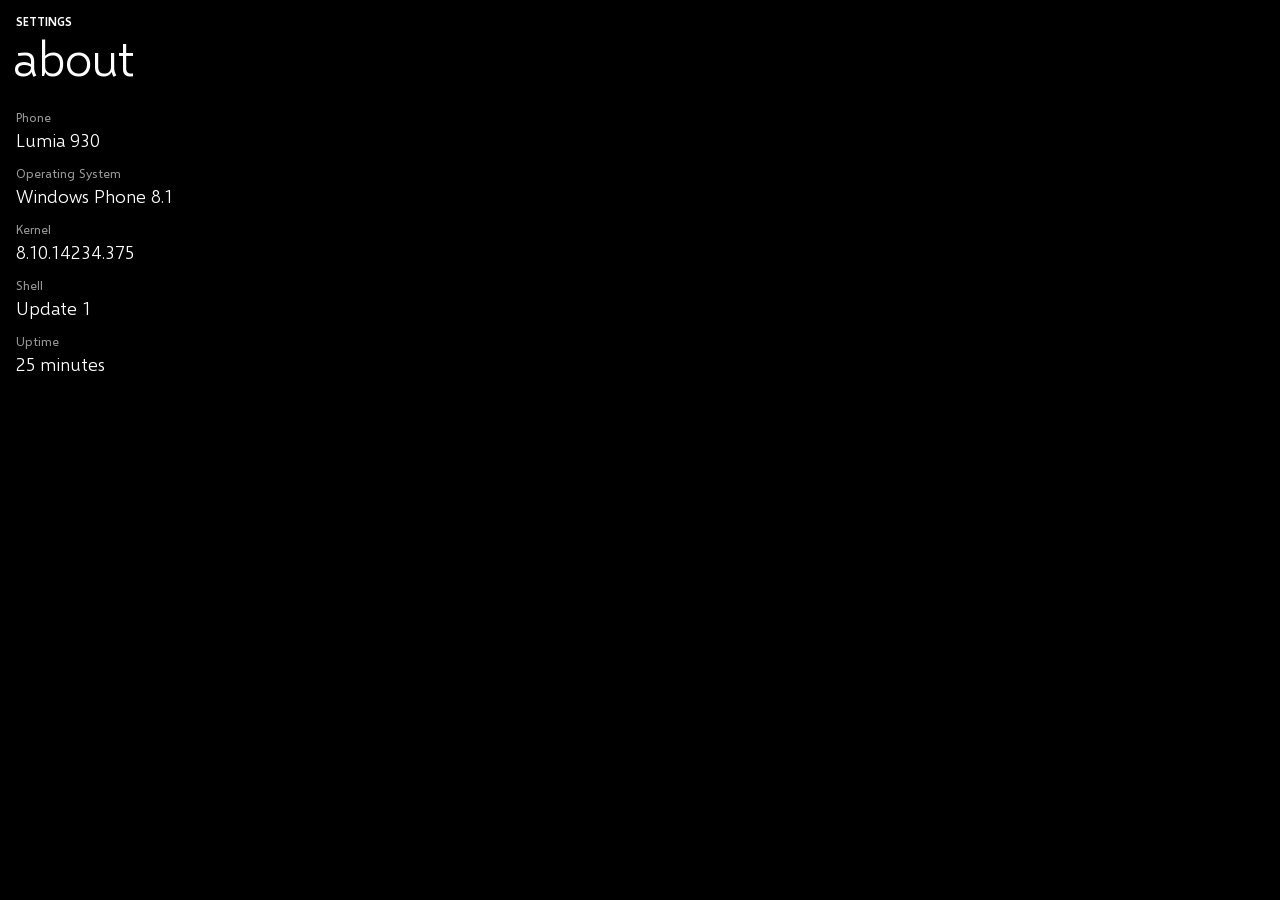
<file: examples/about/index.html>
<!doctype html><meta charset=utf-8><link rel=stylesheet href="../../kit/metro.css">
<div class=m-page><div class=m-caps>Settings</div><div class=m-title>about</div>
<div class=m-body>
<div class=m-pair><div class=m-caption>Phone</div><div class=v>Lumia 930</div></div>
<div class=m-pair><div class=m-caption>Operating System</div><div class=v>Windows Phone 8.1</div></div>
<div class=m-pair><div class=m-caption>Kernel</div><div class=v>8.10.14234.375</div></div>
<div class=m-pair><div class=m-caption>Shell</div><div class=v>Update 1</div></div>
<div class=m-pair><div class=m-caption>Uptime</div><div class=v>25 minutes</div></div>
</div></div>
</file>
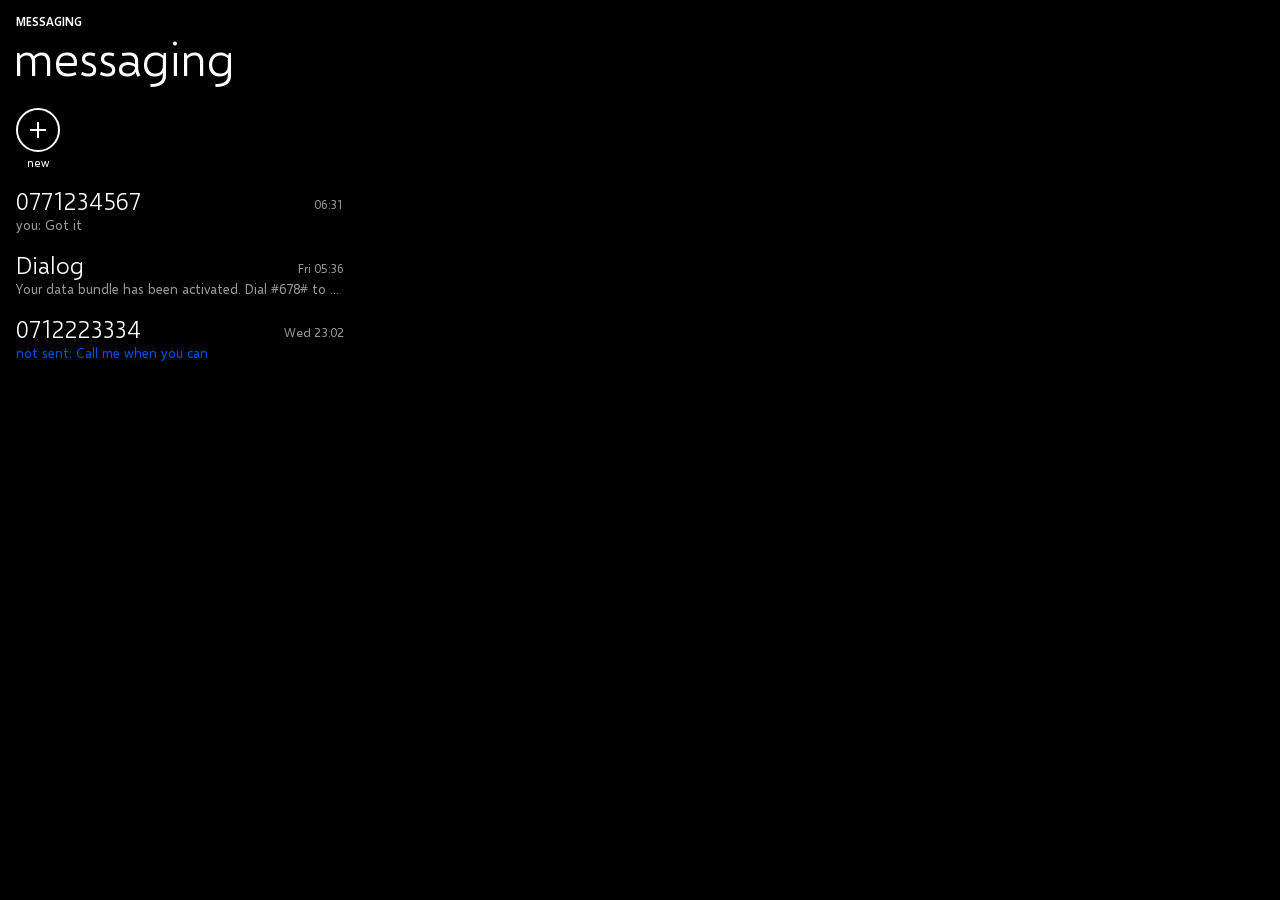
<file: examples/messages-threads/index.html>
<!doctype html><meta charset=utf-8>
<title>messaging</title>
<link rel=stylesheet href="../../kit/metro.css">
<style>
.t{position:absolute;left:16px;width:328px;height:64px}
.t .n{position:absolute;left:0;top:0;font-size:24px;font-weight:350;white-space:nowrap}
.t .w{position:absolute;right:0;top:12px;font-size:12.5px;color:var(--grey)}
.t .p{position:absolute;left:0;top:31px;width:328px;font-size:13.5px;color:var(--grey);white-space:nowrap;overflow:hidden;text-overflow:ellipsis}
.t .p.err{color:var(--accent)}
.plus{position:relative}.plus::before,.plus::after{content:"";position:absolute;background:#fff;left:50%;top:50%}
.plus::before{width:16px;height:2px;margin:-1px 0 0 -8px}.plus::after{width:2px;height:16px;margin:-8px 0 0 -1px}
</style>
<div class="m-page">
 <div class="m-caps">messaging</div>
 <div class="m-title">messaging</div>
 <div class="m-round" style="position:absolute;left:4px;top:108px"><div class="ring"><span class="plus"></span></div>new</div>
 <div class="t" style="top:184px"><div class="n">0771234567</div><div class="w">06:31</div><div class="p">you: Got it</div></div>
 <div class="t" style="top:248px"><div class="n">Dialog</div><div class="w">Fri 05:36</div><div class="p">Your data bundle has been activated. Dial #678# to complete the activation now</div></div>
 <div class="t" style="top:312px"><div class="n">0712223334</div><div class="w">Wed 23:02</div><div class="p err">not sent: Call me when you can</div></div>
</div>
</file>
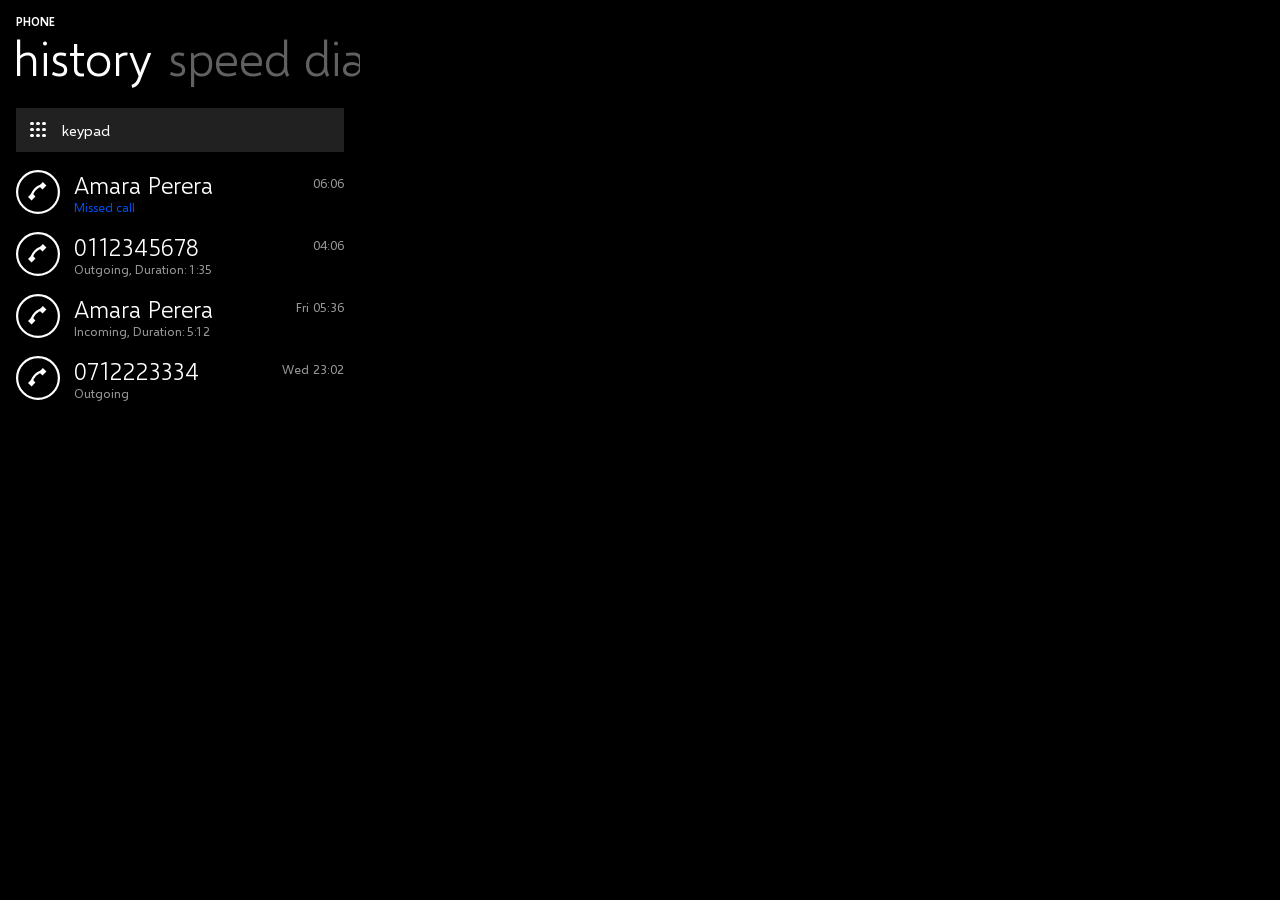
<file: examples/phone-history/index.html>
<!doctype html>
<html><head><meta charset="utf-8"><title>history</title>
<link rel="stylesheet" href="../../kit/metro.css">
<style>
.kp{position:absolute;left:16px;top:108px;width:328px;height:44px;background:var(--tile)}
.kp i{position:absolute;width:3.2px;height:3.2px;border-radius:50%;background:#fff}
.kp .lb{position:absolute;left:46px;top:12px;font-size:15px}
.row{position:absolute;left:0;width:360px;height:62px}
.row .ico{position:absolute;left:16px;top:2px}
.row .nm{position:absolute;left:74px;top:0;font-size:24px;font-weight:350;white-space:nowrap}
.row .when{position:absolute;right:16px;top:6px;font-size:13px;color:var(--grey)}
.row .det{position:absolute;left:74px;top:31px;font-size:12.5px;color:var(--grey)}
.row .det.miss{color:var(--accent)}
</style></head><body>
<div class="m-page">
<div class="m-caps">Phone</div>
<div class="m-title">history<span class="next">speed dial</span></div>
<div class="kp"><i style="left:14.4px;top:14.2px"></i><i style="left:14.4px;top:20.2px"></i><i style="left:14.4px;top:26.2px"></i><i style="left:20.4px;top:14.2px"></i><i style="left:20.4px;top:20.2px"></i><i style="left:20.4px;top:26.2px"></i><i style="left:26.4px;top:14.2px"></i><i style="left:26.4px;top:20.2px"></i><i style="left:26.4px;top:26.2px"></i><span class="lb">keypad</span></div>
<div class="row" style="top:168px"><svg class="ico" width="44" height="44" viewBox="-22 -22 44 44"><circle r="20.9" fill="none" stroke="#fff" stroke-width="2.2"/><g transform="rotate(-45)"><path d="M-8.28 -1.02 A13 13 0 0 1 8.28 -1.02" transform="translate(0 0)" fill="none" stroke="#fff" stroke-width="2.2" stroke-linecap="round" transform-origin="0 0"/><rect x="-10.5" y="-3.6" width="5.5" height="5" fill="#fff"/><rect x="5" y="-3.6" width="5.5" height="5" fill="#fff"/></g></svg><span class="nm">Amara Perera</span><span class="when">06:06</span><span class="det miss">Missed call</span></div>
<div class="row" style="top:230px"><svg class="ico" width="44" height="44" viewBox="-22 -22 44 44"><circle r="20.9" fill="none" stroke="#fff" stroke-width="2.2"/><g transform="rotate(-45)"><path d="M-8.28 -1.02 A13 13 0 0 1 8.28 -1.02" transform="translate(0 0)" fill="none" stroke="#fff" stroke-width="2.2" stroke-linecap="round" transform-origin="0 0"/><rect x="-10.5" y="-3.6" width="5.5" height="5" fill="#fff"/><rect x="5" y="-3.6" width="5.5" height="5" fill="#fff"/></g></svg><span class="nm">0112345678</span><span class="when">04:06</span><span class="det">Outgoing, Duration: 1:35</span></div>
<div class="row" style="top:292px"><svg class="ico" width="44" height="44" viewBox="-22 -22 44 44"><circle r="20.9" fill="none" stroke="#fff" stroke-width="2.2"/><g transform="rotate(-45)"><path d="M-8.28 -1.02 A13 13 0 0 1 8.28 -1.02" transform="translate(0 0)" fill="none" stroke="#fff" stroke-width="2.2" stroke-linecap="round" transform-origin="0 0"/><rect x="-10.5" y="-3.6" width="5.5" height="5" fill="#fff"/><rect x="5" y="-3.6" width="5.5" height="5" fill="#fff"/></g></svg><span class="nm">Amara Perera</span><span class="when">Fri 05:36</span><span class="det">Incoming, Duration: 5:12</span></div>
<div class="row" style="top:354px"><svg class="ico" width="44" height="44" viewBox="-22 -22 44 44"><circle r="20.9" fill="none" stroke="#fff" stroke-width="2.2"/><g transform="rotate(-45)"><path d="M-8.28 -1.02 A13 13 0 0 1 8.28 -1.02" transform="translate(0 0)" fill="none" stroke="#fff" stroke-width="2.2" stroke-linecap="round" transform-origin="0 0"/><rect x="-10.5" y="-3.6" width="5.5" height="5" fill="#fff"/><rect x="5" y="-3.6" width="5.5" height="5" fill="#fff"/></g></svg><span class="nm">0712223334</span><span class="when">Wed 23:02</span><span class="det">Outgoing</span></div>
</div></body></html>
</file>
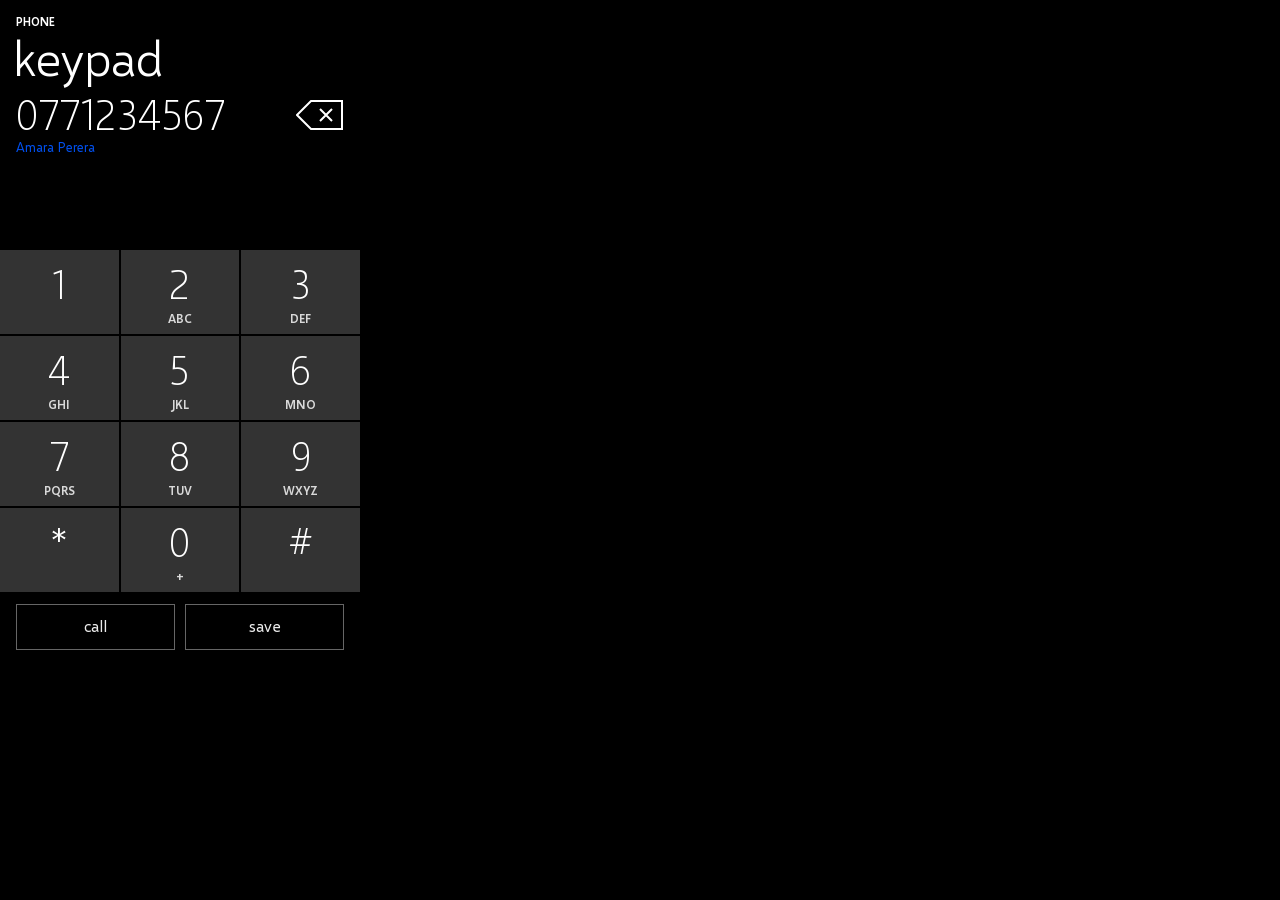
<file: examples/phone-keypad/index.html>
<!doctype html><meta charset=utf-8><title>keypad</title>
<link rel=stylesheet href="../../kit/metro.css">

<div class="m-page">
<div class="m-caps">Phone</div><div class="m-title">keypad</div>
<div class="m-num">0771234567</div><div class="m-who">Amara Perera</div>
<svg class="bs" style="position:absolute;left:296px;top:99px" width="48" height="32" viewBox="0 0 48 32"><path d="M1 16 L15 2 H46 V30 H15 Z" fill="none" stroke="#fff" stroke-width="2" stroke-linejoin="miter"/><path d="M24 10 L36 22 M36 10 L24 22" stroke="#fff" stroke-width="2" fill="none"/></svg>
<div class="m-keypad"><div class="m-key"><b>1</b><i></i></div><div class="m-key"><b>2</b><i>ABC</i></div><div class="m-key"><b>3</b><i>DEF</i></div><div class="m-key"><b>4</b><i>GHI</i></div><div class="m-key"><b>5</b><i>JKL</i></div><div class="m-key"><b>6</b><i>MNO</i></div><div class="m-key"><b>7</b><i>PQRS</i></div><div class="m-key"><b>8</b><i>TUV</i></div><div class="m-key"><b>9</b><i>WXYZ</i></div><div class="m-key"><b>*</b><i></i></div><div class="m-key"><b>0</b><i>+</i></div><div class="m-key"><b>#</b><i></i></div></div>
<div class="m-obtn" style="left:16px;top:604px">call</div><div class="m-obtn" style="left:185px;top:604px">save</div>
</div>
</file>
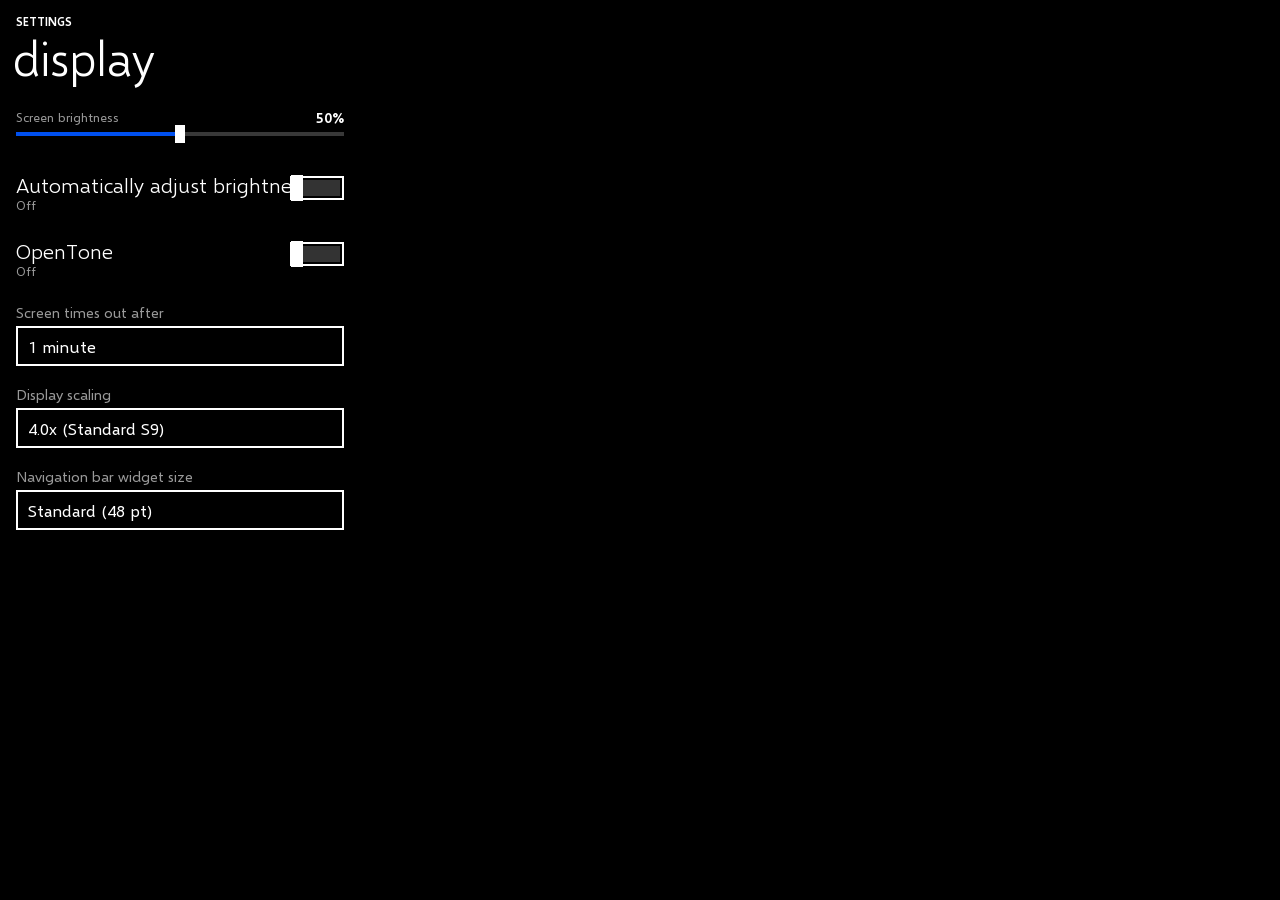
<file: examples/settings-display/index.html>
<!doctype html>
<html><head><meta charset="utf-8"><title>display</title>
<link rel="stylesheet" href="../../kit/metro.css"></head>
<body>
<div class="m-page">
  <div class="m-caps">Settings</div>
  <div class="m-title">display</div>
  <div class="m-body">
    <div class="m-slider"><div class="m-caption">Screen brightness</div><div class="pct">50%</div>
      <div class="track"><div class="fill" style="width:50%"></div><div class="thumb" style="left:159px"></div></div></div>
    <div class="m-switch lo"><div class="t">Automatically adjust brightness</div><div class="s">Off</div><div class="m-toggle"></div></div>
    <div class="m-switch lo"><div class="t">OpenTone</div><div class="s">Off</div><div class="m-toggle"></div></div>
    <div class="m-picker"><div class="m-caption">Screen times out after</div><div class="box">1 minute</div></div>
    <div class="m-picker"><div class="m-caption">Display scaling</div><div class="box">4.0x (Standard S9)</div></div>
    <div class="m-picker"><div class="m-caption">Navigation bar widget size</div><div class="box">Standard (48 pt)</div></div>
  </div>
</div>
</body></html>
</file>
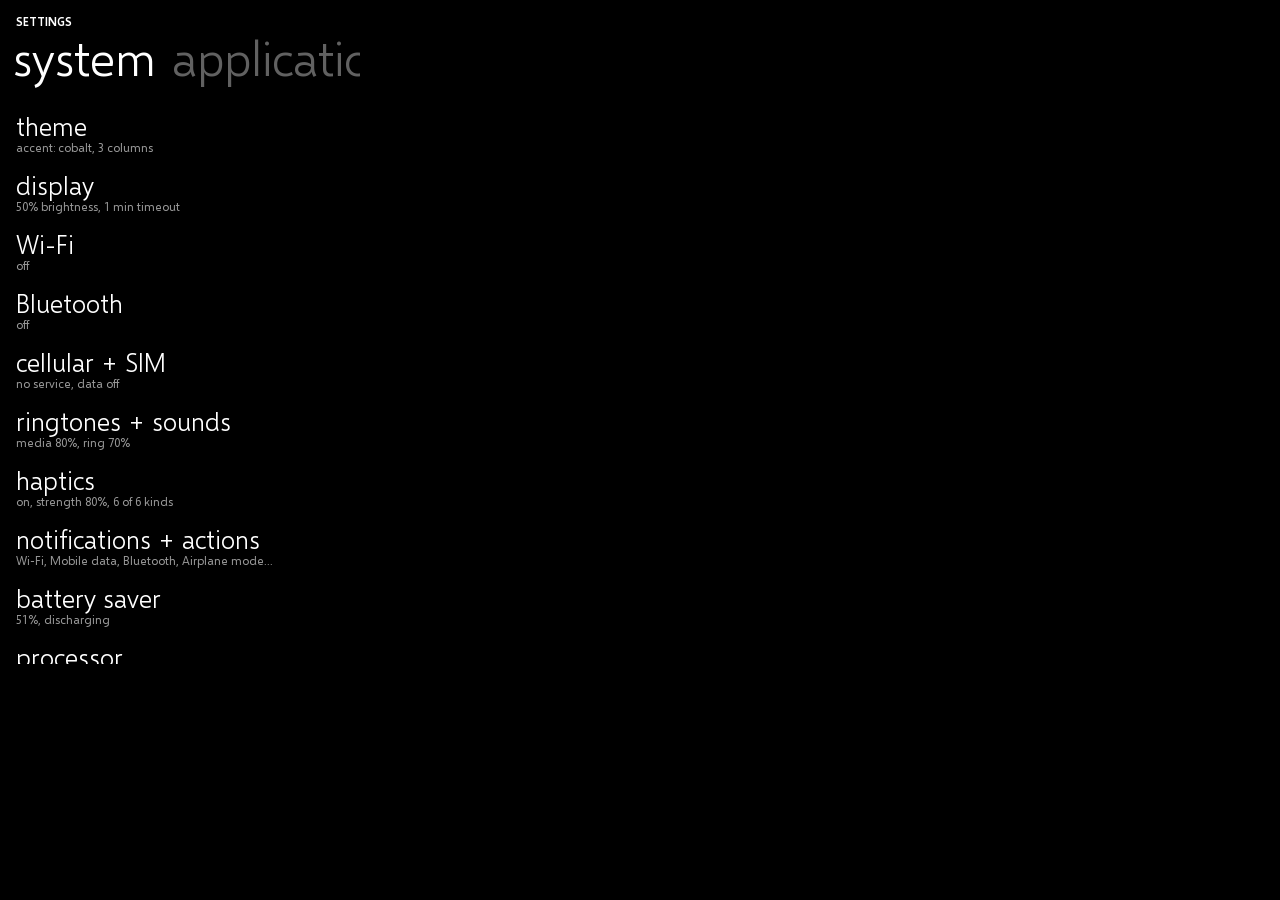
<file: examples/settings-main/index.html>
<!doctype html>
<html><head><meta charset="utf-8"><title>settings</title>
<link rel="stylesheet" href="../../kit/metro.css"></head>
<body>
<div class="m-page">
  <div class="m-caps">Settings</div>
  <div class="m-title">system<span class="next">applications</span></div>
  <div class="m-body">
    <div class="m-entry"><div class="t">theme</div><div class="d">accent: cobalt, 3 columns</div></div>
    <div class="m-entry"><div class="t">display</div><div class="d">50% brightness, 1 min timeout</div></div>
    <div class="m-entry"><div class="t">Wi-Fi</div><div class="d">off</div></div>
    <div class="m-entry"><div class="t">Bluetooth</div><div class="d">off</div></div>
    <div class="m-entry"><div class="t">cellular + SIM</div><div class="d">no service, data off</div></div>
    <div class="m-entry"><div class="t">ringtones + sounds</div><div class="d">media 80%, ring 70%</div></div>
    <div class="m-entry"><div class="t">haptics</div><div class="d">on, strength 80%, 6 of 6 kinds</div></div>
    <div class="m-entry"><div class="t">notifications + actions</div><div class="d">Wi-Fi, Mobile data, Bluetooth, Airplane mode...</div></div>
    <div class="m-entry"><div class="t">battery saver</div><div class="d">51%, discharging</div></div>
    <div class="m-entry"><div class="t">processor</div><div class="d">2 cores, 1.5 GHz</div></div>
  </div>
</div>
</body></html>
</file>
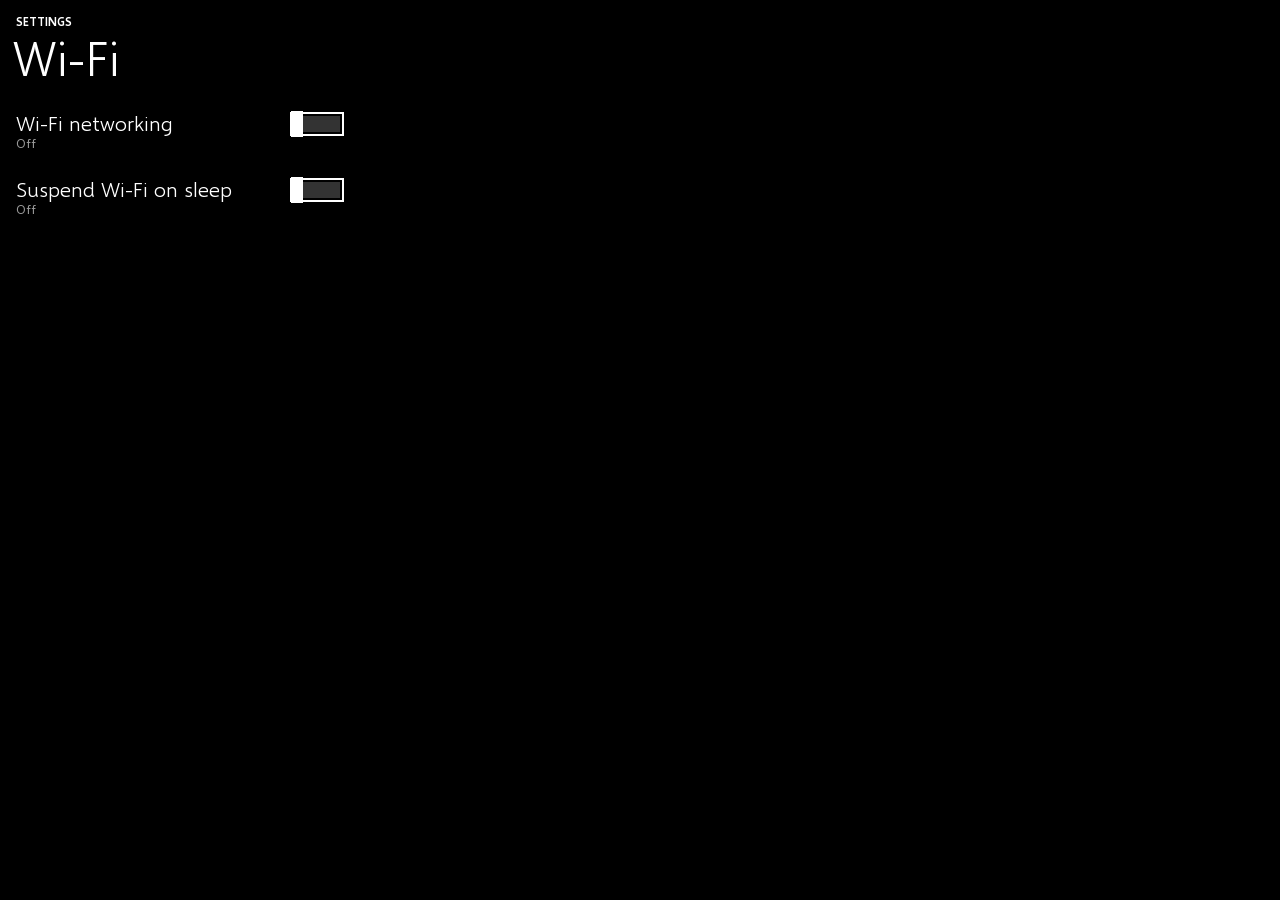
<file: examples/settings-wifi/index.html>
<!doctype html>
<html><head><meta charset="utf-8"><title>Wi-Fi</title>
<meta name="viewport" content="width=360">
<link rel="stylesheet" href="../../kit/metro.css"></head>
<body>
<div class="m-page">
  <div class="m-caps">Settings</div>
  <div class="m-title">Wi-Fi</div>
  <div class="m-body">
    <div class="m-switch"><div class="t">Wi-Fi networking</div><div class="s">Off</div><div class="m-toggle"></div></div>
    <div class="m-switch"><div class="t">Suspend Wi-Fi on sleep</div><div class="s">Off</div><div class="m-toggle"></div></div>
  </div>
</div>
</body></html>
</file>
<file: kit/metro.css>
/* metro.css - Windows Phone 8.1 kit. 1 CSS px = 1 pt. Reference screen 360x740 (capture at DSF 4).
   Numbers come from the measured data in references/*.md. Square corners, no shadows, no gradients. */
@font-face{font-family:"Selawik";font-weight:300;ascent-override:107.9%;descent-override:25.1%;line-gap-override:0%;src:local("Segoe UI Light"),url(fonts/selawkl.ttf)}
@font-face{font-family:"Selawik";font-weight:350;ascent-override:107.9%;descent-override:25.1%;line-gap-override:0%;src:local("Segoe UI Semilight"),url(fonts/selawksl.ttf)}
@font-face{font-family:"Selawik";font-weight:400;ascent-override:107.9%;descent-override:25.1%;line-gap-override:0%;src:local("Segoe UI"),url(fonts/selawk.ttf)}
@font-face{font-family:"Selawik";font-weight:600;ascent-override:107.9%;descent-override:25.1%;line-gap-override:0%;src:local("Segoe UI Semibold"),url(fonts/selawksb.ttf)}

:root{
  --accent:#0050EF; --bg:#000; --fg:#fff; --grey:#999; --dim:#616161;
  --track:#383838; --off:#333; --tile:#212121; --bar:#1F1F1F; --key:#333; --idle:#C7C7C7;
  --red:#E51400; --amber:#F0A30A; --margin:16px;
  --font:"Segoe UI","Selawik","Segoe WP",sans-serif;
}
*{box-sizing:border-box;margin:0;padding:0;border-radius:0;box-shadow:none;-webkit-tap-highlight-color:transparent}
html,body{background:#000;color:#fff;font-family:var(--font);font-weight:400;line-height:normal;overflow:hidden}
.m-screen{position:relative;width:360px;height:740px;background:#000;overflow:hidden}
.m-status{position:absolute;left:0;top:0;width:360px;height:28px;font-size:14.95px;padding:5px 14px 0}
.m-status .r{position:absolute;right:14px;top:5px}
.m-app{position:absolute;left:0;top:28px;width:360px;height:672px;overflow:hidden}
.m-nav{position:absolute;left:0;top:700px;width:360px;height:40px;display:flex;justify-content:space-around;align-items:center;font-weight:350;font-size:17px}

/* header: caps line top 14 (11.5 semibold), title top 24 (48 semilight, x13); content starts at 108 */
.m-caps{position:absolute;left:16px;top:14px;font-size:11.5px;font-weight:600;text-transform:uppercase}
.m-title{position:absolute;left:13px;top:24px;font-size:48px;font-weight:350;white-space:nowrap}
.m-title .next{color:var(--dim);margin-left:16px}
.m-body{position:absolute;left:0;top:108px;width:360px}
.m-body>*{position:relative}

/* text primitives */
.m-caption{font-size:13px;color:var(--grey);height:18px}
.m-value{font-size:16px}
.m-pair .m-caption{height:18px}.m-pair .v{font-size:19px;font-weight:350;height:26px}
.m-field{padding:0 16px 14px}.m-field .m-value{min-height:20px}
.m-pair{padding:0 16px 12px}

/* entry: pitch 59 */
.m-entry{height:59px;padding:0 16px}
.m-entry .t{font-size:25.5px;font-weight:350;height:31px}
.m-entry .d{font-size:12px;color:var(--grey);}
/* switch row: pitch 66, toggle 54x24 at right:16, top:4 */
.m-switch{height:66px;padding:0 16px}
.m-switch .t{font-size:21px;font-weight:350;height:26px;white-space:nowrap}
.m-switch .s{font-size:13px;color:var(--grey)}
.m-toggle{position:absolute;right:16px;top:4px;width:54px;height:24px;border:2px solid #fff}
.m-toggle::before{content:"";position:absolute;left:2px;top:2px;width:46px;height:16px;background:var(--off)}
.m-toggle.on::before{background:var(--accent)}
.m-toggle::after{content:"";position:absolute;top:-3px;left:-1px;width:12px;height:26px;background:#fff}
.m-toggle.on::after{left:39px}
/* textbox: caption 13 (advance 22), box 38, after 16 */
.m-textbox{padding:0 16px 16px}.m-textbox .m-caption{height:22px}
.m-textbox .box{height:38px;background:var(--idle);color:#000;font-size:17px;padding:8px 8px 0}
.m-textbox .box.focus{background:#fff}
/* picker: caption 15 (advance 24), row 40 outlined 2px, after 18 */
.m-picker{padding:0 16px 18px}.m-picker .m-caption{font-size:15px;height:24px}
.m-picker .box{height:40px;border:2px solid #fff;font-size:17px;padding:7px 10px 0}
/* button: 40 high, 2px outline, label 14.5 */
.m-button{display:inline-block;height:40px;min-width:100px;border:2px solid #fff;font-size:14.5px;text-align:center;padding:9px 16px 0;margin:0 16px 12px 0}
.m-button.accent{background:var(--accent);border-color:var(--accent)}
/* slider: track y+24 h4 #383838, fill accent, thumb 10x18 */
.m-slider{height:62px;padding:0 16px}.m-slider .track{position:absolute;left:16px;right:16px;top:24px;height:4px;background:var(--track)}
.m-slider .fill{position:absolute;left:0;top:0;height:4px;background:var(--accent)}
.m-slider .thumb{position:absolute;top:-7px;width:10px;height:18px;background:#fff}
.m-slider .pct{position:absolute;right:16px;top:0;font-size:14px;font-weight:600}
/* round button: 44 ring 2.2, label 11.5 */
.m-round{display:inline-block;width:68px;height:74px;text-align:center;font-size:11.5px}
.m-round .ring{width:44px;height:44px;margin:0 auto 3px;border:2.2px solid #fff;border-radius:50%;display:flex;align-items:center;justify-content:center;font-size:18px}
.m-round.press .ring{background:var(--accent);border-color:var(--accent)}
/* checkbox 22 */
.m-check{display:inline-block;width:22px;height:22px;border:2px solid #fff}.m-check.on{background:#fff}

/* tiles: 6 units, gutter 7, margin 14, medium 106, wide 219x106, label bottom-left 13 */
.m-start{position:absolute;left:14px;top:14px;width:332px;height:640px}
.m-tile{position:absolute;background:var(--accent);overflow:hidden}
.m-tile.small{width:49.5px;height:49.5px}.m-tile.medium{width:106px;height:106px}.m-tile.wide{width:219px;height:106px}
.m-tile .g{position:absolute;left:0;right:0;top:0;height:44%;display:flex;align-items:center;justify-content:center;font-size:40px}
.m-tile.medium .g{height:88%;font-size:48px}.m-tile.wide .g{width:106px;right:auto;height:88%;font-size:48px}
.m-tile .l{position:absolute;left:8px;bottom:8px;font-size:13px;}
.m-tile .n{position:absolute;right:8px;top:4px;font-size:22px;font-weight:350}
.m-tile.small .l{display:none}
.m-tile.press{transform:perspective(500px) rotateX(10deg) scale(.96)}

/* app list */
.m-applist{position:absolute;left:0;top:17px;width:360px}
.m-appr{position:absolute;left:80px;width:280px;height:45px}
.m-appr .ic{position:absolute;left:0;top:0;width:45px;height:45px;background:var(--accent);display:flex;align-items:center;justify-content:center;font-size:25px}
.m-appr .nm{position:absolute;left:58px;top:7px;font-size:22px;font-weight:350;white-space:nowrap}
.m-appr.letter .ic{background:none;border:1.5px solid var(--accent);color:var(--accent);font-size:27px;font-weight:350}

/* app bar 80 / menu / dialog / toast */
.m-appbar{position:absolute;left:0;bottom:0;width:360px;height:80px;background:var(--bar);display:flex;justify-content:center;gap:0;padding-top:6px}
.m-menu{position:absolute;inset:0;background:rgba(0,0,0,.72);padding:16px}.m-menu .row{height:50px;font-size:24px;font-weight:350;}
.m-dialog{position:absolute;left:0;top:0;width:360px;background:var(--bar);padding:40px 24px 20px}
.m-dialog h2{font-size:20px;font-weight:600;margin-bottom:12px}.m-dialog p{font-size:15px;margin-bottom:24px}
.m-toast{position:absolute;left:0;top:0;width:360px;height:58px;background:var(--accent);padding:8px 16px}
.m-toast b{display:block;font-size:15px;font-weight:600}.m-toast span{font-size:13px}

/* action center strip + notifications */
.m-shade{position:absolute;left:0;top:0;width:360px;background:rgba(0,0,0,.96)}
.m-qa{display:flex;gap:3px;padding:3px 4px 0 4px}
.m-qa .q{flex:1;height:calc((360px - 17px)/4*.66);background:var(--bar);font-size:7.6px;font-weight:600;padding:4px;text-align:left}
.m-qa .q.on{background:var(--accent)}
.m-note{padding:12px 16px}.m-note .t{font-size:14.5px;font-weight:600}.m-note .b{font-size:13.5px;color:var(--grey)}

/* keyboard: key 56 tall gap 3 */
.m-kbd{position:absolute;left:0;bottom:0;width:360px;height:227px;padding:3px 0 0 3px}
.m-kbd .row{display:flex;gap:3px;margin-bottom:3px}.m-kbd .k{flex:1;height:56px;background:var(--key);text-align:center;font-size:20px;}
.m-kbd .k.f{background:var(--bar)}.m-kbd .k.press{background:var(--accent)}

/* lock screen */
.m-lock .clock{position:absolute;left:16px;bottom:268px;font-size:92px;font-weight:300;}
.m-lock .day{position:absolute;left:16px;bottom:156px;font-size:30px}
.m-lock .date{position:absolute;left:16px;bottom:120px;font-size:30px;color:var(--grey)}

/* motion */
@keyframes m-turn-in{from{transform:perspective(600px) rotateY(80deg);opacity:0}to{transform:none;opacity:1}}
@keyframes m-turn-out{to{transform:perspective(600px) rotateY(-50deg);opacity:0}}
.m-row-in{animation:m-turn-in 180ms cubic-bezier(.1,.9,.2,1) both}
.m-row-out{animation:m-turn-out 128ms ease-in both}

/* page-only viewport (spec comparison: 360x664) */
.m-page{position:relative;width:360px;height:664px;background:#000;overflow:hidden}

/* ---- lists (call history / threads / people): rows are absolutely stacked at a fixed pitch ---- */
.m-list{position:relative}
.m-call{position:relative;height:62px}.m-call .ico{position:absolute;left:16px;top:2px;width:44px;height:44px}
.m-call .nm{position:absolute;left:74px;top:0;font-size:24px;font-weight:350;white-space:nowrap}
.m-call .when{position:absolute;right:16px;top:6px;font-size:13px;color:var(--grey)}
.m-call .det{position:absolute;left:74px;top:31px;font-size:12.5px;color:var(--grey);white-space:nowrap}
.m-thread{position:relative;height:64px}.m-thread .nm{position:absolute;left:16px;top:0;font-size:24px;font-weight:350;white-space:nowrap}
.m-thread .when{position:absolute;right:16px;top:12px;font-size:12.5px;color:var(--grey)}
.m-thread .det{position:absolute;left:16px;right:16px;top:31px;font-size:13.5px;color:var(--grey);white-space:nowrap;overflow:hidden;text-overflow:ellipsis}
.m-call .det.hot,.m-thread .det.hot,.hot{color:var(--accent)}
/* full-width action bar (e.g. "keypad"): #212121, 44 high, label 15 */
.m-bar{position:relative;margin:0 16px;height:44px;background:var(--tile);font-size:15px;padding:12px 0 0 46px}
.m-dot{display:block;position:absolute;width:3.2px;height:3.2px;background:#fff;border-radius:50%} /* the only legal round shapes: dots and rings */
/* two-line switch row (title wraps at 264): add .wrap */
.m-switch.wrap{height:92px}.m-switch.wrap .t{white-space:normal;max-width:264px;height:auto}
/* variant used by the display page: toggle sits 2 pt lower */
.m-switch.lo .m-toggle{top:6px}

/* ---- dialler keypad: full-bleed 3x4 grid, keys #333, 2 pt gaps, 84 pt tall ---- */
.m-num{position:absolute;left:16px;top:85px;font-size:42px;font-weight:300;white-space:nowrap}
.m-who{position:absolute;left:16px;top:136.5px;font-size:13.5px;color:var(--accent)}
.m-keypad{position:absolute;left:0;top:250px;width:360px;height:342px}
.m-key{position:absolute;width:118.67px;height:84px;background:var(--key)}
.m-key b{position:absolute;left:0;right:0;top:6px;text-align:center;font-size:40px;font-weight:300}
.m-key i{position:absolute;left:0;right:0;top:60px;text-align:center;font-size:12px;font-style:normal;font-weight:600;color:#D9D9D9}
.m-key:nth-child(3n+2){left:120.67px}.m-key:nth-child(3n){left:241.34px}
.m-key:nth-child(n+4){top:86px}.m-key:nth-child(n+7){top:172px}.m-key:nth-child(n+10){top:258px}
/* outlined phone-style buttons: 1.5 pt #666 stroke, 46 tall, two across */
.m-obtn{position:absolute;width:159px;height:46px;border:1.5px solid #666;text-align:center;font-size:16px;color:#EBEBEB;padding-top:10px}
</file>
